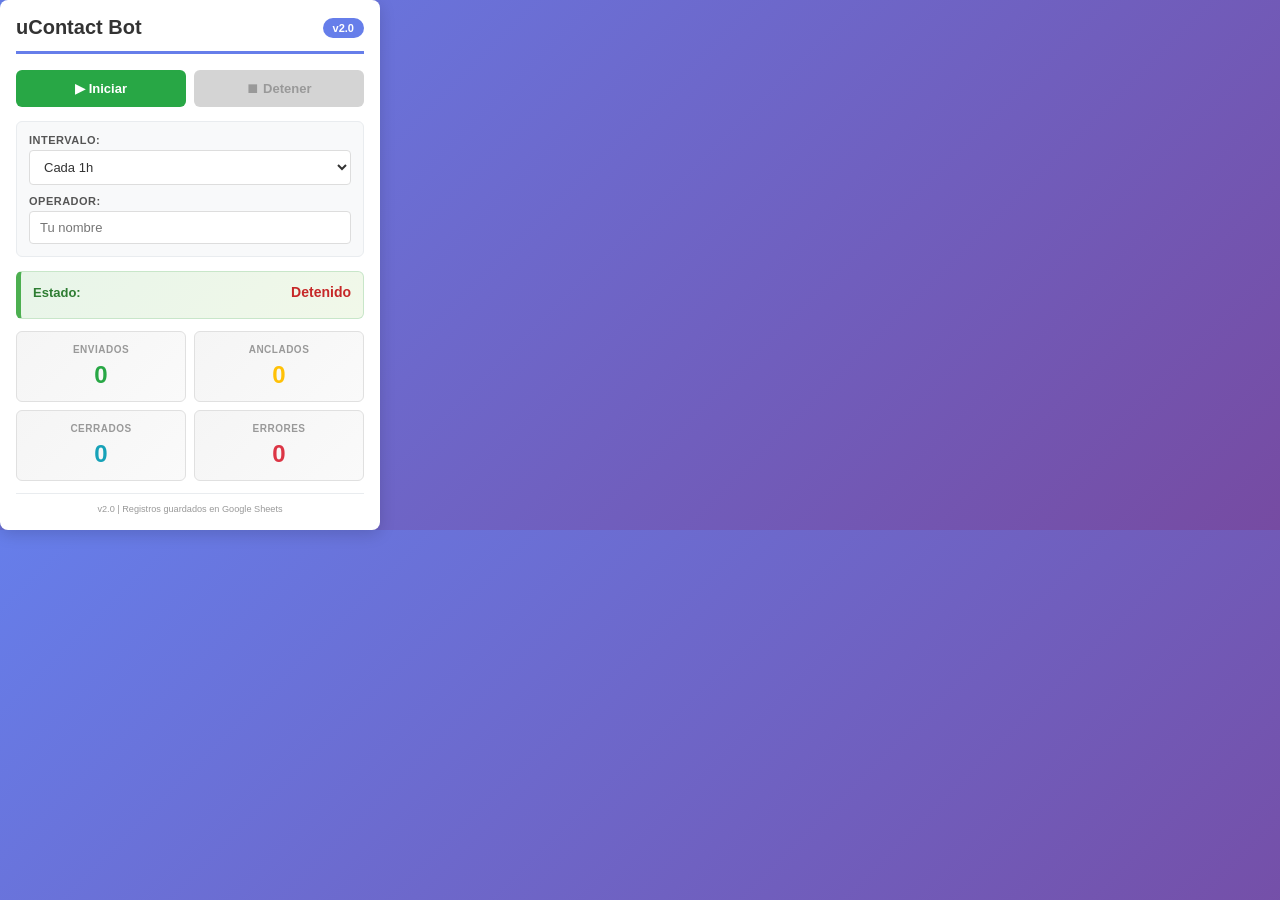
<file: popup.html>
<!DOCTYPE html>
<html lang="es">
<head>
  <meta charset="UTF-8">
  <meta name="viewport" content="width=device-width, initial-scale=1.0">
  <title>uContact Bot v2</title>
  <link rel="stylesheet" href="popup.css">
</head>
<body>
  <div class="container">
    <div class="header">
      <h1>uContact Bot</h1>
      <span class="version">v2.0</span>
    </div>

    <div class="alert alert-info" id="connectionAlert" style="display: none;">
      ⚠️ Abre uContact para usar el bot
    </div>

    <div class="controls">
      <button id="startBtn" class="btn btn-start">▶ Iniciar</button>
      <button id="stopBtn" class="btn btn-stop" disabled>⏹ Detener</button>
    </div>

    <div class="settings">
      <div class="setting-group">
        <label for="interval">Intervalo:</label>
        <select id="interval">
          <option value="1">Cada 1h</option>
          <option value="2">Cada 2h</option>
          <option value="3">Cada 3h</option>
          <option value="4">Cada 4h</option>
        </select>
      </div>

      <div class="setting-group">
        <label for="operador">Operador:</label>
        <input type="text" id="operador" placeholder="Tu nombre" maxlength="50">
      </div>
    </div>

    <div class="status-box">
      <div class="status-line">
        <span class="status-label">Estado:</span>
        <span class="status-value" id="status">Detenido</span>
      </div>
      <div class="status-line" id="processingLine" style="display: none;">
        <span class="status-label">Procesando:</span>
        <span class="processing-indicator">●●●</span>
      </div>
    </div>

    <div class="stats">
      <div class="stat-item">
        <span class="stat-label">Enviados</span>
        <span class="stat-value" id="enviados">0</span>
      </div>
      <div class="stat-item">
        <span class="stat-label">Anclados</span>
        <span class="stat-value" id="anclados">0</span>
      </div>
      <div class="stat-item">
        <span class="stat-label">Cerrados</span>
        <span class="stat-value" id="cerrados">0</span>
      </div>
      <div class="stat-item">
        <span class="stat-label">Errores</span>
        <span class="stat-value" id="errores">0</span>
      </div>
    </div>

    <div class="footer">
      <small>v2.0 | Registros guardados en Google Sheets</small>
    </div>
  </div>

  <script src="popup.js"></script>
</body>
</html>
</file>
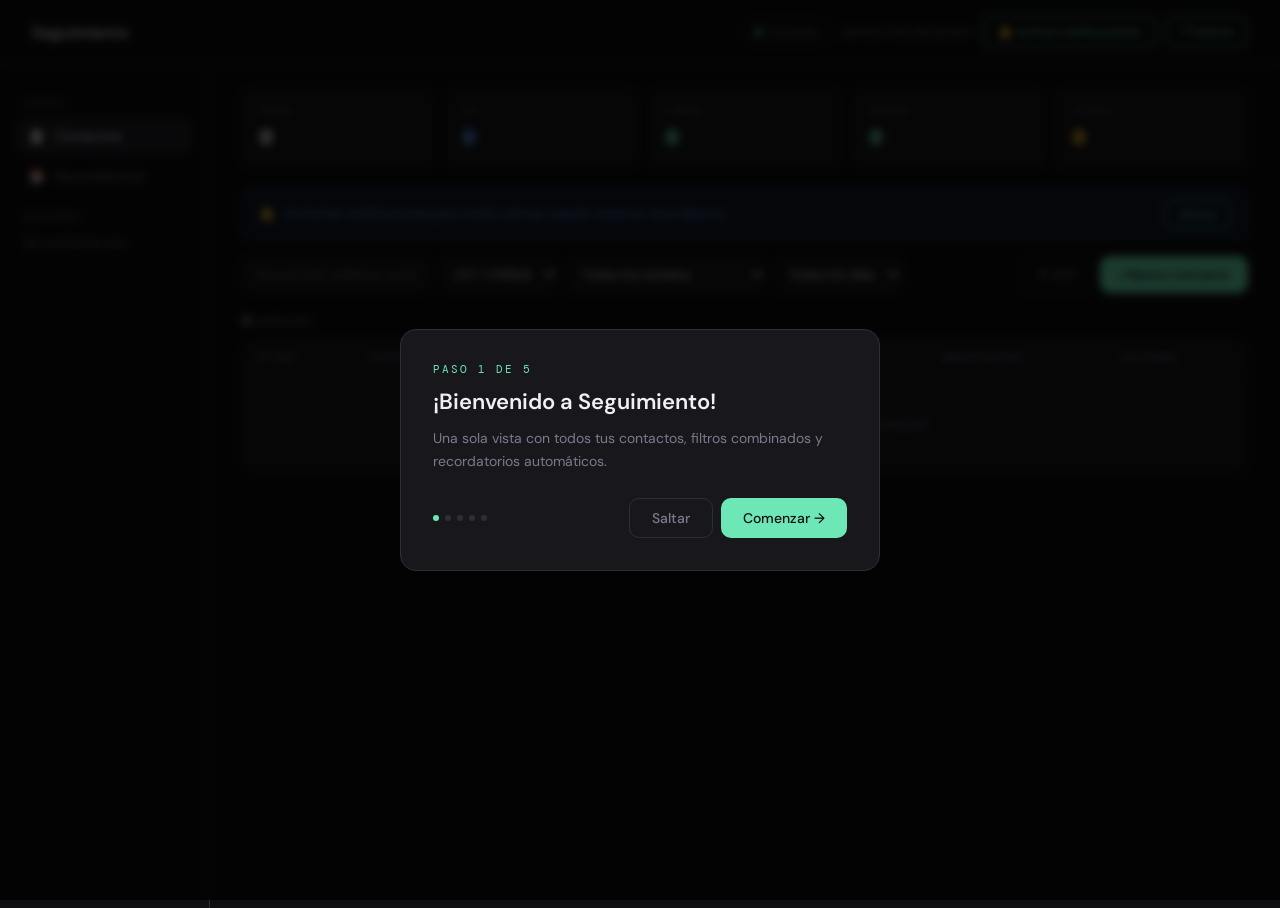
<file: seguimiento_televentas (2).html>
<!DOCTYPE html>
<html lang="es">
<head>
<meta charset="UTF-8">
<meta name="viewport" content="width=device-width, initial-scale=1.0">
<title>Seguimiento</title>
<link href="https://fonts.googleapis.com/css2?family=DM+Sans:wght@300;400;500;600&family=DM+Mono:wght@400;500&display=swap" rel="stylesheet">
<style>
  :root {
    --bg:#0f0f11;--bg2:#18181c;--bg3:#222228;--border:#2e2e38;
    --text:#f0f0f4;--muted:#7a7a8c;--accent:#6ee7b7;--accent2:#3b82f6;
    --danger:#f87171;--warning:#fbbf24;--success:#6ee7b7;
    --radius:10px;--radius-lg:16px;
  }
  *{box-sizing:border-box;margin:0;padding:0}
  body{font-family:'DM Sans',sans-serif;background:var(--bg);color:var(--text);min-height:100vh}

  #loading-screen{position:fixed;inset:0;z-index:2000;background:var(--bg);display:flex;flex-direction:column;align-items:center;justify-content:center;gap:16px}
  #loading-screen.hidden{display:none}
  .loading-spinner{width:36px;height:36px;border:3px solid var(--border);border-top-color:var(--accent);border-radius:50%;animation:spin 0.8s linear infinite}
  @keyframes spin{to{transform:rotate(360deg)}}
  .loading-text{font-size:14px;color:var(--muted)}

  #tutorial-overlay{position:fixed;inset:0;z-index:1000;background:rgba(0,0,0,0.75);backdrop-filter:blur(4px);display:flex;align-items:center;justify-content:center;transition:opacity 0.3s}
  #tutorial-overlay.hidden{opacity:0;pointer-events:none}
  .tutorial-box{background:var(--bg2);border:1px solid var(--border);border-radius:var(--radius-lg);padding:2rem;width:480px;max-width:95vw}
  .tut-step-label{font-family:'DM Mono',monospace;font-size:11px;color:var(--accent);letter-spacing:2px;text-transform:uppercase;margin-bottom:12px}
  .tut-title{font-size:22px;font-weight:600;margin-bottom:10px;line-height:1.3}
  .tut-desc{font-size:14px;color:var(--muted);line-height:1.7;margin-bottom:1.5rem}
  .tut-actions{display:flex;justify-content:space-between;align-items:center}
  .tut-dots{display:flex;gap:6px}
  .tut-dot{width:6px;height:6px;border-radius:50%;background:var(--border);transition:background 0.2s}
  .tut-dot.active{background:var(--accent)}
  .tut-btn{padding:10px 22px;border-radius:var(--radius);font-size:14px;font-weight:500;cursor:pointer;border:none;font-family:'DM Sans',sans-serif}
  .tut-btn-primary{background:var(--accent);color:#0f0f11}
  .tut-btn-ghost{background:transparent;color:var(--muted);border:1px solid var(--border)}
  .highlight-pulse{outline:2px solid var(--accent)!important;outline-offset:3px;animation:pulse 1.5s infinite}
  @keyframes pulse{0%,100%{box-shadow:0 0 20px rgba(110,231,183,0.3)}50%{box-shadow:0 0 35px rgba(110,231,183,0.55)}}

  .app-header{border-bottom:1px solid var(--border);padding:1rem 2rem;display:flex;align-items:center;justify-content:space-between}
  .app-logo{font-size:16px;font-weight:600;color:var(--text)}
  .sync-indicator{display:flex;align-items:center;gap:6px;font-size:11px;color:var(--muted);padding:4px 10px;border-radius:20px;border:1px solid var(--border)}
  .sync-dot{width:7px;height:7px;border-radius:50%;background:var(--muted)}
  .sync-dot.ok{background:var(--accent)}
  .sync-dot.saving{background:var(--warning);animation:blink 0.8s infinite}
  .sync-dot.error{background:var(--danger)}
  @keyframes blink{0%,100%{opacity:1}50%{opacity:0.3}}
  .btn-hdr{padding:7px 14px;border-radius:var(--radius);font-size:12px;font-weight:500;cursor:pointer;border:1px solid var(--accent);color:var(--accent);background:transparent;font-family:'DM Sans',sans-serif}
  .btn-hdr:hover{background:rgba(110,231,183,0.08)}

  .main{display:flex;height:calc(100vh - 57px)}
  .sidebar{width:210px;border-right:1px solid var(--border);padding:1.25rem 1rem;display:flex;flex-direction:column;gap:4px;flex-shrink:0;overflow-y:auto}
  .sidebar-label{font-size:10px;color:var(--muted);text-transform:uppercase;letter-spacing:1.5px;padding:0 8px;margin:12px 0 4px}
  .nav-item{padding:9px 12px;border-radius:var(--radius);font-size:14px;cursor:pointer;display:flex;align-items:center;gap:10px;color:var(--muted);transition:background 0.15s,color 0.15s;user-select:none}
  .nav-item:hover{background:var(--bg3);color:var(--text)}
  .nav-item.active{background:var(--bg3);color:var(--text)}
  .nav-badge{margin-left:auto;background:var(--warning);color:#0f0f11;font-size:10px;font-weight:600;padding:2px 7px;border-radius:20px}
  .nav-badge.hidden{display:none}

  .content{flex:1;overflow-y:auto;padding:1.5rem 2rem}

  .alerta-dias{background:rgba(251,191,36,0.08);border:1px solid rgba(251,191,36,0.3);border-radius:var(--radius);padding:12px 16px;margin-bottom:1.25rem;display:none;align-items:center;gap:12px}
  .alerta-dias.visible{display:flex}
  .alerta-dias-texto{font-size:13px;color:var(--warning);line-height:1.5}

  #notif-banner{display:none;background:rgba(59,130,246,0.1);border:1px solid rgba(59,130,246,0.3);border-radius:var(--radius);padding:10px 16px;margin-bottom:1rem;font-size:13px;color:#60a5fa;align-items:center;gap:10px}
  #notif-banner.visible{display:flex}

  .stats-row{display:grid;grid-template-columns:repeat(5,1fr);gap:10px;margin-bottom:1.25rem}
  .stat-card{background:var(--bg2);border:1px solid var(--border);border-radius:var(--radius);padding:.9rem 1rem}
  .stat-label{font-size:10px;color:var(--muted);margin-bottom:6px;text-transform:uppercase;letter-spacing:0.5px}
  .stat-val{font-size:22px;font-weight:600;font-family:'DM Mono',monospace}

  /* FILTROS BAR */
  .filtros-bar{display:flex;align-items:center;gap:8px;flex-wrap:wrap;margin-bottom:1.25rem}
  .search-input{background:var(--bg2);border:1px solid var(--border);border-radius:var(--radius);color:var(--text);padding:8px 14px;font-size:13px;width:190px;font-family:'DM Sans',sans-serif;outline:none}
  .search-input:focus{border-color:#555}
  .select-filter{background:var(--bg2);border:1px solid var(--border);border-radius:var(--radius);color:var(--text);padding:8px 10px;font-size:13px;font-family:'DM Sans',sans-serif;outline:none;cursor:pointer}
  .filtros-right{margin-left:auto;display:flex;gap:8px}
  .btn-export{padding:9px 14px;border-radius:var(--radius);font-size:13px;font-weight:500;cursor:pointer;border:1px solid var(--border);background:transparent;color:var(--muted);font-family:'DM Sans',sans-serif}
  .btn-export:hover{color:var(--text)}
  .btn-add{padding:9px 18px;border-radius:var(--radius);font-size:13px;font-weight:600;cursor:pointer;border:none;background:var(--accent);color:#0f0f11;font-family:'DM Sans',sans-serif}
  .btn-add:hover{background:#5dd4a3}

  /* TABLE */
  .table-wrap{background:var(--bg2);border:1px solid var(--border);border-radius:var(--radius-lg);overflow:hidden}
  table{width:100%;border-collapse:collapse;font-size:13px}
  th{padding:10px 14px;text-align:left;font-size:11px;color:var(--muted);font-weight:500;text-transform:uppercase;letter-spacing:0.5px;border-bottom:1px solid var(--border)}
  td{padding:9px 14px;border-bottom:1px solid var(--border);vertical-align:middle}
  tr:last-child td{border-bottom:none}
  tr:hover td{background:rgba(255,255,255,0.02)}
  .sas-cell{display:flex;align-items:center;gap:6px}
  .sas-link{font-family:'DM Mono',monospace;color:var(--accent2);font-size:12px}
  .tel-cell{font-family:'DM Mono',monospace;font-size:12px}
  .empty-state{color:var(--muted);text-align:center;padding:2.5rem;font-size:14px}

  /* TIPO SELECT */
  .tipo-select{appearance:none;-webkit-appearance:none;padding:4px 26px 4px 10px;border-radius:20px;font-size:11px;font-weight:700;cursor:pointer;font-family:'DM Sans',sans-serif;border:none;outline:none;background-image:url("data:image/svg+xml,%3Csvg xmlns='http://www.w3.org/2000/svg' width='10' height='6'%3E%3Cpath d='M0 0l5 6 5-6z' fill='%23888'/%3E%3C/svg%3E");background-repeat:no-repeat;background-position:right 8px center;letter-spacing:0.5px}
  .tipo-co{background-color:rgba(96,165,250,0.15);color:#60a5fa;border:1px solid rgba(96,165,250,0.3)}
  .tipo-carga{background-color:rgba(110,231,183,0.15);color:#6ee7b7;border:1px solid rgba(110,231,183,0.3)}

  /* DÍAS CHIP */
  .dias-chip{display:inline-flex;align-items:center;padding:3px 9px;border-radius:20px;font-size:11px;font-weight:500;font-family:'DM Mono',monospace}
  .dias-hoy{background:rgba(110,231,183,0.12);color:var(--accent)}
  .dias-1{background:rgba(96,165,250,0.12);color:#60a5fa}
  .dias-2{background:rgba(122,122,140,0.12);color:var(--muted)}
  .dias-3{background:rgba(251,191,36,0.12);color:var(--warning)}
  .dias-viejo{background:rgba(248,113,113,0.12);color:var(--danger)}

  /* BADGES ESTADO */
  .badge{display:inline-flex;align-items:center;padding:3px 10px;border-radius:20px;font-size:11px;font-weight:500;white-space:nowrap}
  .b-backoffice{background:#FAECE7;color:#993C1D}
  .b-riesgos{background:#DCE9F8;color:#1A4F8A}
  .b-jefe{background:#FEF3DC;color:#7A4A0A}
  .b-legales{background:#2C2C2A;color:#D3D1C7}
  .b-adjuntar{background:#E6F3DA;color:#2E5E10}
  .b-confirmar{background:#D4EFE6;color:#0D5C42}
  .b-devbo{background:#EAE8FC;color:#3D2FA0}
  .b-rechazado{background:#FBDCDC;color:#8B1A1A}
  .b-venta{background:#C8EBBB;color:#1E5C08}
  .b-devriesgos{background:#EEE8FF;color:#4B2FA0}
  .b-devlegales{background:#F0EDE4;color:#4A4740}
  .b-none{background:var(--bg3);color:var(--muted)}

  .action-btn{padding:4px 10px;border-radius:6px;font-size:11px;cursor:pointer;border:1px solid var(--border);background:transparent;color:var(--muted);font-family:'DM Sans',sans-serif}
  .action-btn:hover{color:var(--text);border-color:#555}
  .action-btn.del:hover{color:var(--danger);border-color:var(--danger)}

  /* RECORDATORIOS */
  .rem-card{background:var(--bg2);border:1px solid var(--border);border-radius:var(--radius);padding:14px 16px;display:flex;align-items:center;gap:16px;margin-bottom:10px}
  .rem-card.disparado{border-color:var(--danger);background:rgba(248,113,113,0.05)}
  .rem-timer{font-family:'DM Mono',monospace;font-size:20px;font-weight:500;min-width:70px}
  .rem-timer.disparado{color:var(--danger)}
  .rem-info{flex:1}

  /* MODAL */
  .modal-bg{position:fixed;inset:0;z-index:500;background:rgba(0,0,0,0.6);backdrop-filter:blur(3px);display:flex;align-items:center;justify-content:center;opacity:0;pointer-events:none;transition:opacity 0.2s}
  .modal-bg.open{opacity:1;pointer-events:all}
  .modal{background:var(--bg2);border:1px solid var(--border);border-radius:var(--radius-lg);padding:1.75rem;width:500px;max-width:95vw;max-height:90vh;overflow-y:auto;transform:translateY(10px);transition:transform 0.2s}
  .modal-bg.open .modal{transform:translateY(0)}
  .modal-header{display:flex;justify-content:space-between;align-items:center;margin-bottom:1.25rem}
  .modal-title{font-size:17px;font-weight:600}
  .modal-close{background:none;border:none;color:var(--muted);font-size:20px;cursor:pointer;line-height:1}
  .modal-close:hover{color:var(--text)}
  .form-grid-2{display:grid;grid-template-columns:1fr 1fr;gap:14px;margin-bottom:14px}
  .form-label{font-size:11px;color:var(--muted);text-transform:uppercase;letter-spacing:0.5px;display:block;margin-bottom:6px}
  .form-input{width:100%;background:var(--bg3);border:1px solid var(--border);border-radius:var(--radius);color:var(--text);padding:9px 12px;font-size:13px;font-family:'DM Sans',sans-serif;outline:none;transition:border-color 0.15s}
  .form-input:focus{border-color:var(--accent)}
  .rem-box{background:var(--bg3);border:1px solid var(--border);border-radius:var(--radius);padding:14px;margin-bottom:14px}
  .rem-box-title{font-size:12px;font-weight:500;color:var(--accent);margin-bottom:10px;text-transform:uppercase;letter-spacing:0.5px}
  .rem-row{display:flex;gap:10px;align-items:flex-end;flex-wrap:wrap}
  .checkbox-label{display:flex;align-items:center;gap:8px;font-size:13px;color:var(--muted);cursor:pointer}
  .checkbox-label input{accent-color:var(--accent);width:14px;height:14px}
  .modal-footer{display:flex;justify-content:flex-end;gap:10px;margin-top:6px}
  .btn-cancel{padding:9px 18px;border-radius:var(--radius);font-size:13px;cursor:pointer;border:1px solid var(--border);background:transparent;color:var(--muted);font-family:'DM Sans',sans-serif}
  .btn-cancel:hover{color:var(--text)}
  .btn-save{padding:9px 20px;border-radius:var(--radius);font-size:13px;font-weight:600;cursor:pointer;border:none;background:var(--accent);color:#0f0f11;font-family:'DM Sans',sans-serif}
  .btn-save:hover{background:#5dd4a3}

  .view{display:none}
  .view.active{display:block}
  .view-title{font-size:17px;font-weight:600;margin-bottom:1.25rem}

  ::-webkit-scrollbar{width:6px;height:6px}
  ::-webkit-scrollbar-track{background:transparent}
  ::-webkit-scrollbar-thumb{background:var(--border);border-radius:3px}
  @keyframes fadeIn{from{opacity:0;transform:translateY(4px)}to{opacity:1;transform:translateY(0)}}
  .fade-in{animation:fadeIn 0.2s ease both}

  .toast{position:fixed;bottom:24px;right:24px;z-index:2000;background:var(--bg2);border:1px solid var(--warning);border-radius:var(--radius);padding:14px 18px;min-width:280px;box-shadow:0 8px 32px rgba(0,0,0,0.4);display:flex;align-items:center;gap:12px;transform:translateY(100px);opacity:0;transition:all 0.3s}
  .toast.show{transform:translateY(0);opacity:1}
  .toast-title{font-weight:600;color:var(--warning);margin-bottom:2px;font-size:13px}
  .toast-sub{color:var(--muted);font-size:12px}

  /* RESULTS COUNT */
  .results-count{font-size:12px;color:var(--muted);margin-bottom:10px}
  .results-count strong{color:var(--text)}
</style>
</head>
<body>

<div id="loading-screen">
  <div class="loading-spinner"></div>
  <div class="loading-text">Cargando tus contactos...</div>
</div>

<div id="tutorial-overlay" style="display:none">
  <div class="tutorial-box fade-in">
    <div class="tut-step-label" id="tut-step-label">Paso 1 de 5</div>
    <div class="tut-title" id="tut-title">¡Bienvenido a Seguimiento!</div>
    <div class="tut-desc" id="tut-desc">Registrá contactos, filtrá por estado y días, y recibí recordatorios automáticos.</div>
    <div class="tut-actions">
      <div class="tut-dots" id="tut-dots"></div>
      <div style="display:flex;gap:8px">
        <button class="tut-btn tut-btn-ghost" onclick="skipTutorial()">Saltar</button>
        <button class="tut-btn tut-btn-primary" onclick="nextStep()">Comenzar →</button>
      </div>
    </div>
  </div>
</div>

<div class="toast" id="toast">
  <span style="font-size:20px">⏰</span>
  <div>
    <div class="toast-title" id="toast-title">Recordatorio</div>
    <div class="toast-sub" id="toast-sub"></div>
  </div>
</div>

<header class="app-header">
  <div class="app-logo">Seguimiento</div>
  <div style="display:flex;align-items:center;gap:10px">
    <div class="sync-indicator" id="sync-indicator">
      <div class="sync-dot" id="sync-dot"></div>
      <span id="sync-txt">Conectando...</span>
    </div>
    <span style="font-size:12px;color:var(--muted)" id="header-fecha"></span>
    <button class="btn-hdr" id="btn-notif" onclick="pedirPermiso()">🔔 Activar notificaciones</button>
    <button class="btn-hdr" onclick="restartTutorial()">? Tutorial</button>
  </div>
</header>

<div class="main">
  <nav class="sidebar">
    <div class="sidebar-label">Vistas</div>
    <div class="nav-item active" id="nav-contactos" onclick="switchView('contactos',this)"><span>📋</span> Contactos</div>
    <div class="nav-item" id="nav-recordatorios" onclick="switchView('recordatorios',this)">
      <span>⏰</span> Recordatorios
      <span class="nav-badge hidden" id="rem-badge">0</span>
    </div>
    <div class="sidebar-label">Resumen</div>
    <div style="padding:0 8px;font-size:12px;color:var(--muted);line-height:2.1" id="sidebar-resumen">Cargando...</div>
  </nav>

  <main class="content">
    <div class="stats-row" id="stats-row">
      <div class="stat-card"><div class="stat-label">Total</div><div class="stat-val" id="st-total">0</div></div>
      <div class="stat-card"><div class="stat-label">CO</div><div class="stat-val" id="st-co" style="color:#60a5fa">0</div></div>
      <div class="stat-card"><div class="stat-label">Carga</div><div class="stat-val" id="st-carga" style="color:var(--accent)">0</div></div>
      <div class="stat-card"><div class="stat-label">Ventas</div><div class="stat-val" id="st-ventas" style="color:var(--success)">0</div></div>
      <div class="stat-card"><div class="stat-label">+3 días</div><div class="stat-val" id="st-viejos" style="color:var(--warning)">0</div></div>
    </div>

    <div class="alerta-dias" id="alerta-dias">
      <span style="font-size:18px">⚠️</span>
      <div class="alerta-dias-texto" id="alerta-dias-texto"></div>
    </div>

    <div id="notif-banner">
      <span>🔔</span>
      <span>Activá las notificaciones para recibir alertas cuando venza un recordatorio.</span>
      <button class="btn-hdr" style="margin-left:auto;font-size:11px;white-space:nowrap" onclick="pedirPermiso()">Activar</button>
    </div>

    <!-- VIEW CONTACTOS -->
    <div class="view active" id="view-contactos">
      <div class="filtros-bar" id="filtros-bar">
        <input class="search-input" id="buscar" type="text" placeholder="Buscar SAS, teléfono, nombre..." oninput="renderTabla()">
        <select class="select-filter" id="filtro-tipo" onchange="renderTabla()">
          <option value="">CO + CARGA</option>
          <option value="CO">Solo CO</option>
          <option value="CARGA">Solo CARGA</option>
        </select>
        <select class="select-filter" id="filtro-estado" onchange="renderTabla()">
          <option value="">Todos los estados</option>
        </select>
        <select class="select-filter" id="filtro-dias" onchange="renderTabla()">
          <option value="">Todos los días</option>
          <option value="0">Hoy</option>
          <option value="1">Ayer (1 día)</option>
          <option value="2">Hace 2 días</option>
          <option value="3">3+ días</option>
        </select>
        <div class="filtros-right">
          <button class="btn-export" onclick="exportarCSV()">⬇ CSV</button>
          <button class="btn-add" id="btn-nuevo" onclick="abrirModal()">+ Nuevo contacto</button>
        </div>
      </div>
      <div class="results-count" id="results-count"></div>
      <div class="table-wrap">
        <table>
          <thead>
            <tr>
              <th>N° SAS</th>
              <th>Teléfono</th>
              <th>Nombre</th>
              <th>Fecha</th>
              <th>Estado</th>
              <th>Días</th>
              <th>Observación</th>
              <th>Acciones</th>
            </tr>
          </thead>
          <tbody id="tabla-body"></tbody>
        </table>
      </div>
    </div>

    <!-- VIEW RECORDATORIOS -->
    <div class="view" id="view-recordatorios">
      <div class="view-title">Recordatorios activos</div>
      <div id="lista-rem"><div class="empty-state" style="padding:3rem">No hay recordatorios activos.</div></div>
    </div>
  </main>
</div>

<!-- MODAL -->
<div class="modal-bg" id="modal-bg">
  <div class="modal">
    <div class="modal-header">
      <div class="modal-title" id="modal-titulo">Nuevo contacto</div>
      <button class="modal-close" onclick="cerrarModal()">×</button>
    </div>
    <div class="form-grid-2">
      <div><label class="form-label">Número SAS *</label><input class="form-input" id="f-sas" placeholder="ej: 63066" type="text"></div>
      <div><label class="form-label">Número de teléfono *</label><input class="form-input" id="f-tel" placeholder="ej: 975927703" type="text"></div>
    </div>
    <div class="form-grid-2">
      <div><label class="form-label">Nombre del cliente</label><input class="form-input" id="f-nombre" placeholder="Nombre completo" type="text"></div>
      <div><label class="form-label">Tipo</label>
        <select class="form-input" id="f-tipo">
          <option value="CO">CO — Contacto inicial</option>
          <option value="CARGA">CARGA — Con respuesta/docs</option>
        </select>
      </div>
    </div>
    <div class="form-grid-2">
      <div><label class="form-label">Estado</label>
        <select class="form-input" id="f-estado">
          <option value="">Sin estado</option>
          <option>ANALISIS DE BACK OFFICE</option>
          <option>RIESGOS CREDITICIOS</option>
          <option>JEFE COMERCIAL</option>
          <option>STAFF LEGALES</option>
          <option>ADJUNTAR DOCS ASEG.</option>
          <option>CONFIRMAR</option>
          <option>DEV BACK OFFICE</option>
          <option>RECHAZADO</option>
          <option>VENTA</option>
          <option>DEV RIESGOS CREDITICIO</option>
          <option>DEV STAFF LEGALES</option>
        </select>
      </div>
      <div><label class="form-label">Fecha de contacto</label><input class="form-input" id="f-fecha" type="date"></div>
    </div>
    <div style="margin-bottom:14px">
      <label class="form-label">Observación</label>
      <input class="form-input" id="f-obs" type="text" placeholder="Notas rápidas...">
    </div>
    <div class="rem-box">
      <div class="rem-box-title">⏰ Recordatorio de seguimiento</div>
      <div class="rem-row">
        <div style="display:flex;flex-direction:column;gap:4px">
          <label class="form-label" style="margin:0">Cantidad</label>
          <input class="form-input" id="f-rem-val" type="number" min="1" value="30" style="width:80px">
        </div>
        <div style="display:flex;flex-direction:column;gap:4px">
          <label class="form-label" style="margin:0">Unidad</label>
          <select class="form-input" id="f-rem-unit" style="width:120px">
            <option value="min">minutos</option>
            <option value="hr">horas</option>
            <option value="day">días</option>
          </select>
        </div>
        <label class="checkbox-label" style="padding-bottom:2px"><input type="checkbox" id="f-rem-on" checked> Activar</label>
      </div>
      <div style="font-size:12px;color:var(--muted);margin-top:10px">Saltará en <strong id="rem-preview-txt" style="color:var(--accent)">30 minutos</strong> desde que guardés.</div>
    </div>
    <div class="modal-footer">
      <button class="btn-cancel" onclick="cerrarModal()">Cancelar</button>
      <button class="btn-save" onclick="guardarContacto()">Guardar contacto</button>
    </div>
  </div>
</div>

<script>
const STORAGE_KEY='seguimiento_contactos_v1';
async function cloudGet(){try{const r=await window.storage.get(STORAGE_KEY);return r?JSON.parse(r.value):[]}catch(e){return[]}}
async function cloudSet(data){setSyncStatus('saving');try{await window.storage.set(STORAGE_KEY,JSON.stringify(data));setSyncStatus('ok')}catch(e){setSyncStatus('error');localStorage.setItem(STORAGE_KEY,JSON.stringify(data))}}
function setSyncStatus(s){const dot=document.getElementById('sync-dot'),txt=document.getElementById('sync-txt');dot.className='sync-dot '+s;txt.textContent=s==='ok'?'Guardado':s==='saving'?'Guardando...':'Error — local'}

const ESTADOS_CSS={'ANALISIS DE BACK OFFICE':'b-backoffice','RIESGOS CREDITICIOS':'b-riesgos','JEFE COMERCIAL':'b-jefe','STAFF LEGALES':'b-legales','ADJUNTAR DOCS ASEG.':'b-adjuntar','CONFIRMAR':'b-confirmar','DEV BACK OFFICE':'b-devbo','RECHAZADO':'b-rechazado','VENTA':'b-venta','DEV RIESGOS CREDITICIO':'b-devriesgos','DEV STAFF LEGALES':'b-devlegales'};

let contactos=[],editIdx=-1,disparados=new Set();
async function saveData(){await cloudSet(contactos)}

function badge(e){if(!e)return`<span class="badge b-none">Sin estado</span>`;return`<span class="badge ${ESTADOS_CSS[e]||'b-none'}">${e}</span>`}
function hoy(){const d=new Date();d.setHours(0,0,0,0);return d}
function diasDesde(f){if(!f)return null;return Math.round((hoy()-new Date(f+'T00:00:00'))/86400000)}

function etiquetaDias(n){
  if(n===null)return{txt:'Sin fecha',cls:'dias-2'};
  if(n<0)return{txt:'Futuro',cls:'dias-hoy'};
  if(n===0)return{txt:'Hoy',cls:'dias-hoy'};
  if(n===1)return{txt:'Ayer',cls:'dias-1'};
  if(n===2)return{txt:'Hace 2 días',cls:'dias-2'};
  if(n===3)return{txt:'Hace 3 días',cls:'dias-3'};
  return{txt:`Hace ${n} días`,cls:'dias-viejo'};
}

function tipoSelect(tipo, i){
  const t=tipo==='CARGA'?'CARGA':'CO';
  const cls=t==='CARGA'?'tipo-carga':'tipo-co';
  return `<select class="tipo-select ${cls}" onchange="cambiarTipo(${i},this.value)" title="Cambiar tipo">
    <option value="CO" ${t==='CO'?'selected':''}>CO</option>
    <option value="CARGA" ${t==='CARGA'?'selected':''}>CARGA</option>
  </select>`;
}

function cambiarTipo(i,v){contactos[i].tipo=v;saveData();renderTabla();renderStats()}

// ===== RENDER TABLA (una sola, con filtros combinados) =====
function renderTabla(){
  const buscar=document.getElementById('buscar').value.toLowerCase();
  const fTipo=document.getElementById('filtro-tipo').value;
  const fEstado=document.getElementById('filtro-estado').value;
  const fDias=document.getElementById('filtro-dias').value;

  const filtered=contactos.filter(c=>{
    const mb=!buscar||(c.sas+'').toLowerCase().includes(buscar)||(c.tel+'').includes(buscar)||(c.nombre||'').toLowerCase().includes(buscar);
    const mt=!fTipo||(c.tipo||'CO')===fTipo;
    const me=!fEstado||c.estado===fEstado;
    const d=diasDesde(c.fecha);
    let md=true;
    if(fDias==='0') md=d===0;
    else if(fDias==='1') md=d===1;
    else if(fDias==='2') md=d===2;
    else if(fDias==='3') md=d!==null&&d>=3;
    return mb&&mt&&me&&md;
  });

  // Contador de resultados
  const rc=document.getElementById('results-count');
  if(filtered.length!==contactos.length){
    rc.innerHTML=`Mostrando <strong>${filtered.length}</strong> de <strong>${contactos.length}</strong> contactos`;
  } else {
    rc.innerHTML=`<strong>${contactos.length}</strong> contacto${contactos.length!==1?'s':''}`;
  }

  const tb=document.getElementById('tabla-body');
  if(!filtered.length){
    tb.innerHTML=`<tr><td colspan="8" class="empty-state">${contactos.length?'Sin resultados para esos filtros.':'Ningún contacto todavía. Hacé clic en "+ Nuevo contacto".'}</td></tr>`;
    return;
  }

  tb.innerHTML=filtered.map(c=>{
    const i=contactos.indexOf(c);
    const d=diasDesde(c.fecha),et=etiquetaDias(d);
    const fFmt=c.fecha?new Date(c.fecha+'T00:00:00').toLocaleDateString('es-PY',{day:'2-digit',month:'2-digit',year:'numeric'}):'—';
    const obs=(c.obs||'').length>28?(c.obs.slice(0,28)+'…'):c.obs||'—';
    return `<tr class="fade-in">
      <td><div class="sas-cell">${tipoSelect(c.tipo,i)}<span class="sas-link">#${c.sas}</span></div></td>
      <td><span class="tel-cell">${c.tel}</span></td>
      <td>${c.nombre||'—'}</td>
      <td style="font-size:12px;color:var(--muted)">${fFmt}</td>
      <td>${badge(c.estado)}</td>
      <td><span class="dias-chip ${et.cls}">${et.txt}</span></td>
      <td style="font-size:12px;color:var(--muted)" title="${c.obs||''}">${obs}</td>
      <td style="display:flex;gap:5px">
        <button class="action-btn" onclick="abrirModal(${i})">Editar</button>
        <button class="action-btn del" onclick="eliminar(${i})">×</button>
      </td>
    </tr>`;
  }).join('');
}

function renderRecordatorios(){
  const ahora=Date.now();
  const activos=contactos.filter(c=>c.remOn&&c.remAt).sort((a,b)=>a.remAt-b.remAt);
  const vencidos=activos.filter(c=>c.remAt<=ahora);
  vencidos.forEach(c=>{const key=c.sas+'_'+c.remAt;if(!disparados.has(key)){disparados.add(key);dispararNotificacion(c);}});
  const badgeEl=document.getElementById('rem-badge');
  vencidos.length>0?(badgeEl.textContent=vencidos.length,badgeEl.classList.remove('hidden')):badgeEl.classList.add('hidden');
  const lista=document.getElementById('lista-rem');
  if(!activos.length){lista.innerHTML=`<div class="empty-state" style="padding:3rem">No hay recordatorios activos.</div>`;return;}
  lista.innerHTML=activos.map(c=>{
    const i=contactos.indexOf(c),diff=c.remAt-ahora,venc=diff<=0;
    const abs=Math.abs(diff),mins=Math.floor(abs/60000),hrs=Math.floor(mins/60),minR=mins%60,secs=Math.floor((abs%60000)/1000);
    const txt=venc?'¡AHORA!':(hrs>0?`${hrs}h ${minR}m`:(mins>0?`${mins}m ${secs}s`:`${secs}s`));
    return `<div class="rem-card${venc?' disparado':''} fade-in">
      <div class="rem-timer${venc?' disparado':''}">${txt}</div>
      <div class="rem-info">
        <div style="font-weight:500;font-size:14px">SAS #${c.sas} — ${c.tel}</div>
        <div style="font-size:12px;color:var(--muted);margin-top:2px">${c.nombre||'Sin nombre'} · ${badge(c.estado)}</div>
        <div style="font-size:11px;color:var(--muted);margin-top:4px;font-family:'DM Mono',monospace">Vence: ${new Date(c.remAt).toLocaleTimeString('es-PY',{hour:'2-digit',minute:'2-digit'})}</div>
      </div>
      <div style="display:flex;flex-direction:column;gap:6px">
        <button class="action-btn" onclick="abrirModal(${i})">Editar</button>
        <button class="action-btn del" onclick="quitarRem(${i})">Descartar</button>
      </div>
    </div>`;
  }).join('');
}

function dispararNotificacion(c){
  const titulo=`⏰ Recordatorio — SAS #${c.sas}`,cuerpo=`${c.nombre||c.tel} · ${c.estado||'Sin estado'}`;
  mostrarToast(titulo,cuerpo);
  if(Notification.permission==='granted'){try{new Notification(titulo,{body:cuerpo,requireInteraction:true,tag:'rem_'+c.sas});}catch(e){}}
}
function mostrarToast(titulo,sub){document.getElementById('toast-title').textContent=titulo;document.getElementById('toast-sub').textContent=sub;const t=document.getElementById('toast');t.classList.add('show');setTimeout(()=>t.classList.remove('show'),6000);}
function pedirPermiso(){if(!('Notification' in window)){alert('Este navegador no soporta notificaciones.');return;}Notification.requestPermission().then(p=>{if(p==='granted'){document.getElementById('btn-notif').textContent='🔔 Notificaciones activas';document.getElementById('notif-banner').classList.remove('visible');mostrarToast('✅ Notificaciones activadas','Te avisaremos cuando venza cada recordatorio.');}else{alert('Permiso denegado. Habilitá las notificaciones en la config del navegador.');}});}
function quitarRem(i){contactos[i].remOn=false;saveData();renderRecordatorios();}

function renderAlerta(){
  const viejos=contactos.filter(c=>{const d=diasDesde(c.fecha);return d!==null&&d>=3&&c.estado!=='VENTA'&&c.estado!=='RECHAZADO';});
  document.getElementById('st-viejos').textContent=viejos.length;
  const al=document.getElementById('alerta-dias');
  if(viejos.length>0){
    const por={};viejos.forEach(c=>{const d=diasDesde(c.fecha);por[d]=(por[d]||0)+1;});
    const res=Object.keys(por).sort((a,b)=>b-a).map(d=>`<strong>${por[d]} contacto${por[d]>1?'s':''} hace ${d} días</strong>`).join(' · ');
    document.getElementById('alerta-dias-texto').innerHTML=`Sin respuesta: ${res}`;
    al.classList.add('visible');
  } else al.classList.remove('visible');
}

function renderStats(){
  document.getElementById('st-total').textContent=contactos.length;
  document.getElementById('st-co').textContent=contactos.filter(c=>(c.tipo||'CO')==='CO').length;
  document.getElementById('st-carga').textContent=contactos.filter(c=>c.tipo==='CARGA').length;
  document.getElementById('st-ventas').textContent=contactos.filter(c=>c.estado==='VENTA').length;
  document.getElementById('sidebar-resumen').innerHTML=contactos.length
    ?`Total: <b style="color:var(--text)">${contactos.length}</b><br>CO: <b style="color:#60a5fa">${contactos.filter(c=>(c.tipo||'CO')==='CO').length}</b><br>CARGA: <b style="color:var(--accent)">${contactos.filter(c=>c.tipo==='CARGA').length}</b><br>Ventas: <b style="color:var(--success)">${contactos.filter(c=>c.estado==='VENTA').length}</b>`
    :'Sin contactos aún.';
}

function renderAll(){renderTabla();renderRecordatorios();renderStats();renderAlerta();}

function switchView(id,el){
  document.querySelectorAll('.view').forEach(v=>v.classList.remove('active'));
  document.querySelectorAll('.nav-item').forEach(n=>n.classList.remove('active'));
  document.getElementById('view-'+id).classList.add('active');
  el.classList.add('active');
  const isC=id==='contactos';
  document.getElementById('stats-row').style.display=isC?'grid':'none';
  document.getElementById('alerta-dias').style.display=isC?'':'none';
}

function actualizarPreview(){const val=parseInt(document.getElementById('f-rem-val').value)||1;const map={min:'minuto(s)',hr:'hora(s)',day:'día(s)'};document.getElementById('rem-preview-txt').textContent=`${val} ${map[document.getElementById('f-rem-unit').value]}`;}

function abrirModal(idx=-1){
  editIdx=idx;const m=idx>=0?contactos[idx]:null;
  document.getElementById('modal-titulo').textContent=idx>=0?'Editar contacto':'Nuevo contacto';
  document.getElementById('f-sas').value=m?.sas||'';
  document.getElementById('f-tel').value=m?.tel||'';
  document.getElementById('f-nombre').value=m?.nombre||'';
  document.getElementById('f-tipo').value=m?.tipo||'CO';
  document.getElementById('f-estado').value=m?.estado||'';
  document.getElementById('f-fecha').value=m?.fecha||new Date().toISOString().slice(0,10);
  document.getElementById('f-obs').value=m?.obs||'';
  document.getElementById('f-rem-on').checked=m?.remOn??true;
  document.getElementById('f-rem-val').value=30;
  document.getElementById('f-rem-unit').value='min';
  actualizarPreview();
  document.getElementById('modal-bg').classList.add('open');
}
function cerrarModal(){document.getElementById('modal-bg').classList.remove('open');}
document.getElementById('f-rem-val').addEventListener('input',actualizarPreview);
document.getElementById('f-rem-unit').addEventListener('change',actualizarPreview);

function guardarContacto(){
  const sas=document.getElementById('f-sas').value.trim(),tel=document.getElementById('f-tel').value.trim();
  if(!sas||!tel){alert('Número SAS y Teléfono son obligatorios.');return;}
  const remOn=document.getElementById('f-rem-on').checked;
  const remVal=parseInt(document.getElementById('f-rem-val').value)||30;
  const remUnit=document.getElementById('f-rem-unit').value;
  const msMap={min:60000,hr:3600000,day:86400000};
  const remAt=(editIdx>=0&&contactos[editIdx].remAt&&contactos[editIdx].remOn)?contactos[editIdx].remAt:(Date.now()+remVal*msMap[remUnit]);
  const obj={sas,tel,nombre:document.getElementById('f-nombre').value.trim(),tipo:document.getElementById('f-tipo').value,estado:document.getElementById('f-estado').value,fecha:document.getElementById('f-fecha').value,obs:document.getElementById('f-obs').value.trim(),remOn,remAt,creadoEn:editIdx>=0?contactos[editIdx].creadoEn:Date.now()};
  if(editIdx>=0)contactos[editIdx]=obj;else contactos.push(obj);
  saveData();cerrarModal();renderAll();
}

function eliminar(i){if(!confirm('¿Eliminar este contacto?'))return;contactos.splice(i,1);saveData();renderAll();}

function exportarCSV(){
  const header=['N° SAS','Tipo','Teléfono','Nombre','Fecha contacto','Días','Observación','Estado'];
  const rows=contactos.map(c=>{const d=diasDesde(c.fecha),et=etiquetaDias(d);const fFmt=c.fecha?new Date(c.fecha+'T00:00:00').toLocaleDateString('es-PY',{day:'2-digit',month:'2-digit',year:'numeric'}):'';return[c.sas,c.tipo||'CO',c.tel,c.nombre||'',fFmt,et.txt,c.obs||'',c.estado||''];});
  const csv=[header,...rows].map(r=>r.map(x=>`"${(x+'').replace(/"/g,'""')}"`).join(',')).join('\n');
  const a=document.createElement('a');a.href='data:text/csv;charset=utf-8,\uFEFF'+encodeURIComponent(csv);a.download='seguimiento.csv';a.click();
}

// INIT
document.getElementById('header-fecha').textContent=new Date().toLocaleDateString('es-PY',{weekday:'long',day:'numeric',month:'long'});
['ANALISIS DE BACK OFFICE','RIESGOS CREDITICIOS','JEFE COMERCIAL','STAFF LEGALES','ADJUNTAR DOCS ASEG.','CONFIRMAR','DEV BACK OFFICE','RECHAZADO','VENTA','DEV RIESGOS CREDITICIO','DEV STAFF LEGALES'].forEach(e=>{const o=document.createElement('option');o.value=e;o.textContent=e;document.getElementById('filtro-estado').appendChild(o);});
if(Notification.permission==='granted')document.getElementById('btn-notif').textContent='🔔 Notificaciones activas';
else document.getElementById('notif-banner').classList.add('visible');

(async()=>{
  try{
    contactos=await cloudGet();
    const local=localStorage.getItem('seguimiento_contactos_v1')||localStorage.getItem('tv4_contactos')||localStorage.getItem('tv3_contactos');
    if(local&&contactos.length===0){contactos=JSON.parse(local);await cloudSet(contactos);}
    setSyncStatus('ok');
  }catch(e){
    const local=localStorage.getItem('seguimiento_contactos_v1');
    contactos=local?JSON.parse(local):[];setSyncStatus('error');
  }
  document.getElementById('loading-screen').classList.add('hidden');
  renderAll();
  setInterval(renderRecordatorios,1000);
  if(!localStorage.getItem('tut_visto')){const ov=document.getElementById('tutorial-overlay');ov.style.display='flex';buildDots();showStep(0);}
})();

// TUTORIAL
const STEPS=[
  {title:'¡Bienvenido a Seguimiento!',desc:'Una sola vista con todos tus contactos, filtros combinados y recordatorios automáticos.',h:null},
  {title:'Filtros combinados',desc:'Usá los 4 selectores juntos: buscá por nombre/SAS, filtrá por CO o CARGA, por estado y por días. Si seleccionás "JEFE COMERCIAL" + "Hace 2 días", solo ves esas tareas.',h:'filtros-bar'},
  {title:'Cambiar CO / CARGA',desc:'El chip al lado del número SAS es un desplegable. Hacé clic y elegí CO o CARGA directamente desde la tabla, sin abrir el formulario.',h:null},
  {title:'Recordatorios',desc:'Cada contacto tiene su propio timer. Cuando vence, recibís una notificación en el navegador y un aviso en pantalla.',h:'nav-recordatorios'},
  {title:'¡Listo!',desc:'Tus datos se guardan automáticamente en la nube. Podés filtrar, editar y exportar a CSV cuando quieras.',h:'btn-nuevo'},
];
let currentStep=0;
function buildDots(){document.getElementById('tut-dots').innerHTML=STEPS.map((_,i)=>`<div class="tut-dot${i===0?' active':''}"></div>`).join('');}
function showStep(n){const s=STEPS[n];document.getElementById('tut-step-label').textContent=`Paso ${n+1} de ${STEPS.length}`;document.getElementById('tut-title').textContent=s.title;document.getElementById('tut-desc').textContent=s.desc;document.querySelectorAll('.tut-dot').forEach((d,i)=>d.classList.toggle('active',i===n));document.querySelectorAll('.highlight-pulse').forEach(el=>el.classList.remove('highlight-pulse'));if(s.h){const el=document.getElementById(s.h);if(el)el.classList.add('highlight-pulse');}}
function nextStep(){if(currentStep<STEPS.length-1){currentStep++;showStep(currentStep);}else{skipTutorial();}}
function skipTutorial(){document.querySelectorAll('.highlight-pulse').forEach(el=>el.classList.remove('highlight-pulse'));const ov=document.getElementById('tutorial-overlay');ov.classList.add('hidden');setTimeout(()=>ov.style.display='none',300);localStorage.setItem('tut_visto','1');}
function restartTutorial(){currentStep=0;const ov=document.getElementById('tutorial-overlay');ov.style.display='flex';setTimeout(()=>ov.classList.remove('hidden'),10);buildDots();showStep(0);}
</script>
</body>
</html>
</file>
<file: popup.css>
* {
  margin: 0;
  padding: 0;
  box-sizing: border-box;
}

body {
  width: 380px;
  font-family: -apple-system, BlinkMacSystemFont, 'Segoe UI', Roboto, Oxygen, Ubuntu, Cantarell, sans-serif;
  background: linear-gradient(135deg, #667eea 0%, #764ba2 100%);
  color: #333;
}

.container {
  padding: 16px;
  background: white;
  border-radius: 8px;
  box-shadow: 0 4px 16px rgba(0, 0, 0, 0.15);
  margin: 0;
}

.header {
  display: flex;
  justify-content: space-between;
  align-items: center;
  margin-bottom: 16px;
  border-bottom: 3px solid #667eea;
  padding-bottom: 12px;
}

.header h1 {
  font-size: 20px;
  font-weight: 700;
  color: #333;
}

.version {
  font-size: 11px;
  font-weight: 600;
  color: white;
  background: #667eea;
  padding: 4px 10px;
  border-radius: 12px;
}

.alert {
  padding: 10px 12px;
  border-radius: 6px;
  font-size: 12px;
  margin-bottom: 12px;
  border-left: 4px solid;
}

.alert-info {
  background: #fff3cd;
  border-left-color: #ffc107;
  color: #856404;
}

.controls {
  display: grid;
  grid-template-columns: 1fr 1fr;
  gap: 8px;
  margin-bottom: 14px;
}

.btn {
  padding: 11px 16px;
  border: none;
  border-radius: 6px;
  font-weight: 600;
  font-size: 13px;
  cursor: pointer;
  transition: all 0.2s ease;
  text-align: center;
}

.btn-start {
  background: #28a745;
  color: white;
}

.btn-start:hover:not(:disabled) {
  background: #218838;
  box-shadow: 0 2px 8px rgba(40, 167, 69, 0.3);
  transform: translateY(-1px);
}

.btn-start:active:not(:disabled) {
  transform: translateY(0);
}

.btn-start:disabled {
  background: #d4d4d4;
  cursor: not-allowed;
  color: #999;
}

.btn-stop {
  background: #dc3545;
  color: white;
}

.btn-stop:hover:not(:disabled) {
  background: #c82333;
  box-shadow: 0 2px 8px rgba(220, 53, 69, 0.3);
  transform: translateY(-1px);
}

.btn-stop:active:not(:disabled) {
  transform: translateY(0);
}

.btn-stop:disabled {
  background: #d4d4d4;
  cursor: not-allowed;
  color: #999;
}

.settings {
  background: #f8f9fa;
  padding: 12px;
  border-radius: 6px;
  margin-bottom: 14px;
  border: 1px solid #e9ecef;
}

.setting-group {
  display: flex;
  flex-direction: column;
  margin-bottom: 10px;
}

.setting-group:last-child {
  margin-bottom: 0;
}

.setting-group label {
  font-size: 11px;
  font-weight: 700;
  color: #555;
  margin-bottom: 4px;
  text-transform: uppercase;
  letter-spacing: 0.5px;
}

.setting-group select,
.setting-group input {
  padding: 8px 10px;
  border: 1px solid #ddd;
  border-radius: 4px;
  font-size: 13px;
  font-family: inherit;
  background: white;
  color: #333;
  transition: border-color 0.2s, box-shadow 0.2s;
}

.setting-group select:focus,
.setting-group input:focus {
  outline: none;
  border-color: #667eea;
  box-shadow: 0 0 0 3px rgba(102, 126, 234, 0.1);
}

.status-box {
  background: linear-gradient(135deg, #e8f5e9 0%, #f1f8e9 100%);
  padding: 12px;
  border-radius: 6px;
  margin-bottom: 12px;
  border: 1px solid #c8e6c9;
  border-left: 5px solid #4caf50;
}

.status-line {
  display: flex;
  justify-content: space-between;
  align-items: center;
  font-size: 13px;
  margin-bottom: 6px;
}

.status-line:last-child {
  margin-bottom: 0;
}

.status-label {
  font-weight: 600;
  color: #2e7d32;
}

.status-value {
  font-weight: 700;
  color: #c62828;
  font-size: 14px;
}

.status-value.active {
  color: #2e7d32;
}

.status-value.inactive {
  color: #c62828;
}

.processing-indicator {
  font-size: 16px;
  letter-spacing: -2px;
  animation: pulse 1.5s infinite;
  color: #2e7d32;
}

@keyframes pulse {
  0%, 100% { opacity: 0.6; }
  50% { opacity: 1; }
}

.stats {
  display: grid;
  grid-template-columns: 1fr 1fr;
  gap: 8px;
  margin-bottom: 12px;
}

.stat-item {
  background: linear-gradient(135deg, #f5f5f5 0%, #fafafa 100%);
  padding: 12px;
  border-radius: 6px;
  text-align: center;
  border: 1px solid #e0e0e0;
  transition: box-shadow 0.2s, transform 0.2s;
}

.stat-item:hover {
  box-shadow: 0 2px 6px rgba(0, 0, 0, 0.08);
  transform: translateY(-1px);
}

.stat-label {
  display: block;
  font-size: 10px;
  font-weight: 700;
  color: #999;
  text-transform: uppercase;
  letter-spacing: 0.5px;
  margin-bottom: 6px;
}

.stat-value {
  display: block;
  font-size: 24px;
  font-weight: 700;
  color: #667eea;
}

.stat-item:nth-child(1) .stat-value {
  color: #28a745;
}

.stat-item:nth-child(2) .stat-value {
  color: #ffc107;
}

.stat-item:nth-child(3) .stat-value {
  color: #17a2b8;
}

.stat-item:nth-child(4) .stat-value {
  color: #dc3545;
}

.footer {
  text-align: center;
  padding-top: 8px;
  border-top: 1px solid #e9ecef;
  color: #999;
  font-size: 11px;
}
</file>
